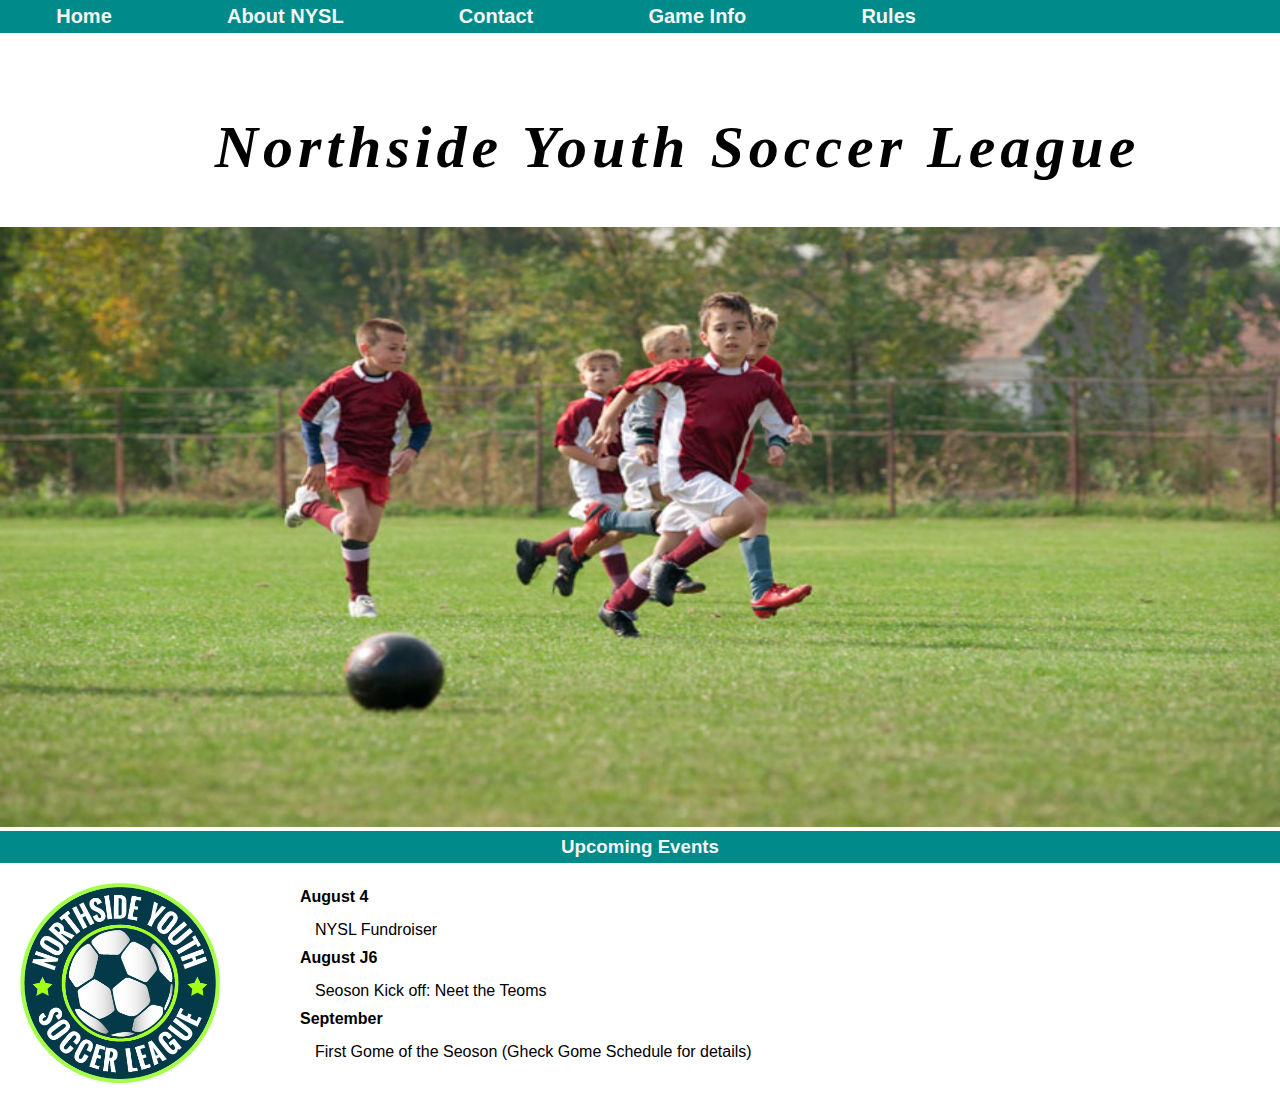
<file: Task3/index.html>
<!DOCTYPE html>
<html lang="en">
    <head>
        <meta charset="utf-8">
        <title>Soccer League</title>
        <link rel="stylesheet" type="text/css" href="style/nysl_3.css">
    </head>
    <body>
        <nav> 
            <a href="#after-photo-anchor"> Home </a>
            <a href="about.html#after-photo-anchor"> About NYSL</a>
            <a href="contact.html#after-photo-anchor" class="contact" > Contact </a>
            <a href="games_info.html#after-photo-anchor"> Game Info</a>
            <a href="nysl_rules.html#after-photo-anchor"> Rules</a>
            <div style="clear: both"></div>
        </nav>
        <header>
            <h1 class="tittle"> Northside Youth Soccer League</h1>
        </header>
        <aside>
            <img class="one" src="image/image1_2.jpg" alt="image1" />
        </aside>
        <section>
        	<div id="after-photo-anchor"></div>
            <h3 class="three"> Upcoming Events</h3> 
            <img class="two" src="image/nysl_logo.png" alt="logo"/>
            <ul class="home">
                <li class="li"> August 4 </li>
                <li>  
                    <ul class="ul"> 
                        <li> NYSL Fundroiser </li>
                    </ul>
                </li>
                <li class="li"> August J6 </li>
                <li>
                    <ul class="ul">
                        <li> Seoson Kick off: Neet the Teoms</li>
                    </ul>
                </li>
                <li class="li"> September </li>
                <li>    
                    <ul class="ul">
                        <li> First Gome of the Seoson (Gheck Gome Schedule for details) </li>
                    </ul>
                </li>
            </ul>
        </section>
    </body>
</html>
</file>
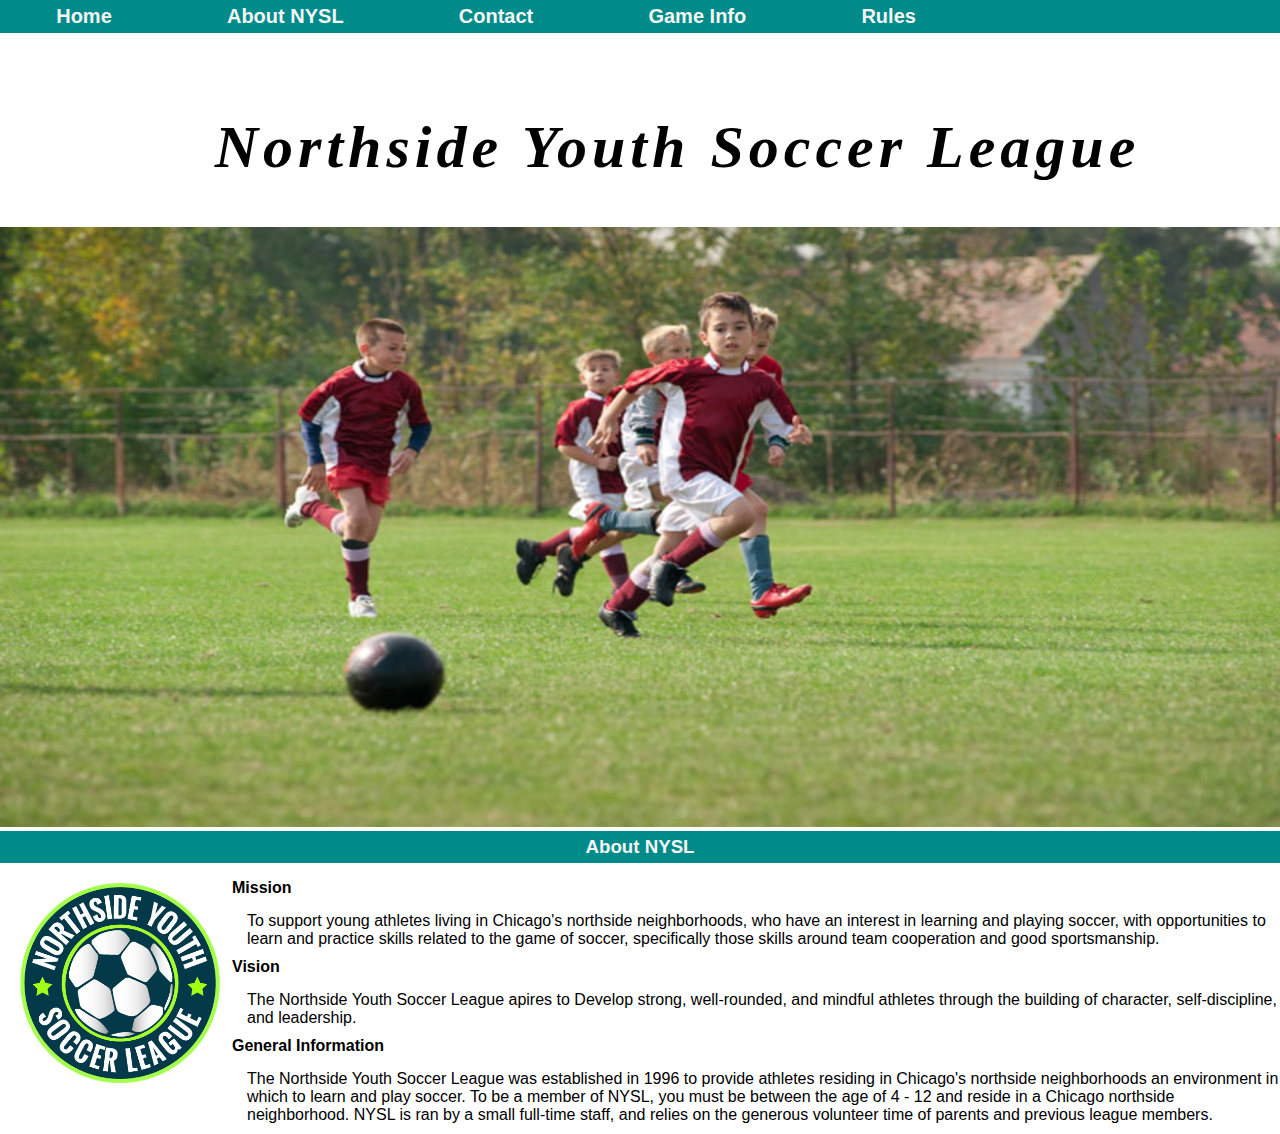
<file: Task3/about.html>
<!DOCTYPE html>
<html lang="en">
    <head>
        <meta charset="utf-8">
        <title>Soccer League</title>
        <link rel="stylesheet" type="text/css" href="style/about.css">
    </head>
    <body>
        <nav> 
            <a href="index.html#after-photo-anchor"> Home </a>
            <a href="#after-photo-anchor"> About NYSL</a>
            <a href="contact.html#after-photo-anchor" class="contact"> Contact </a>
            <a href="games_info.html#after-photo-anchor"> Game Info</a>
            <a href="nysl_rules.html#after-photo-anchor"> Rules</a>
            <div style="clear: both"></div>
        </nav>
        <header>
            <h1 class="tittle"> Northside Youth Soccer League</h1>
        </header>
        <aside>
            <img class="one" src="image/image1_2.jpg" alt="image1" />
        </aside>
        <section>
            <div id="after-photo-anchor"></div>
            <h3 class="three"> About NYSL </h3>
            <img class="two" src="image/nysl_logo.png" alt="logo"/>
            <ul class="home">
                <li class="li"> Mission </li>
                <li>
                    <ul class="ul"> 
                        <li> To support young athletes living in Chicago's northside neighborhoods, who have an interest in learning and playing soccer, with opportunities to learn and practice skills related to the game of soccer, specifically those skills around team cooperation and good sportsmanship. </li>
                    </ul>
                </li>
                <li class="li"> Vision </li>
                <li>
                    <ul class="ul">
                        <li> The Northside Youth Soccer League apires to Develop strong, well-rounded, and mindful athletes through the building of character, self-discipline, and leadership.</li>
                    </ul>
                </li>
                <li class="li"> General Information </li>
                <li>
                    <ul class="ul">
                        <li> The Northside Youth Soccer League was established in 1996 to provide athletes residing in Chicago's northside neighborhoods an environment in which to learn and play soccer. To be a member of NYSL, you must be between the age of 4 - 12 and reside in a Chicago northside neighborhood. NYSL is ran by a small full-time staff, and relies on the generous volunteer time of parents and previous league members. </li>
                    </ul>
                </li>
            </ul>
        </section>
    </body>
</html>
</file>
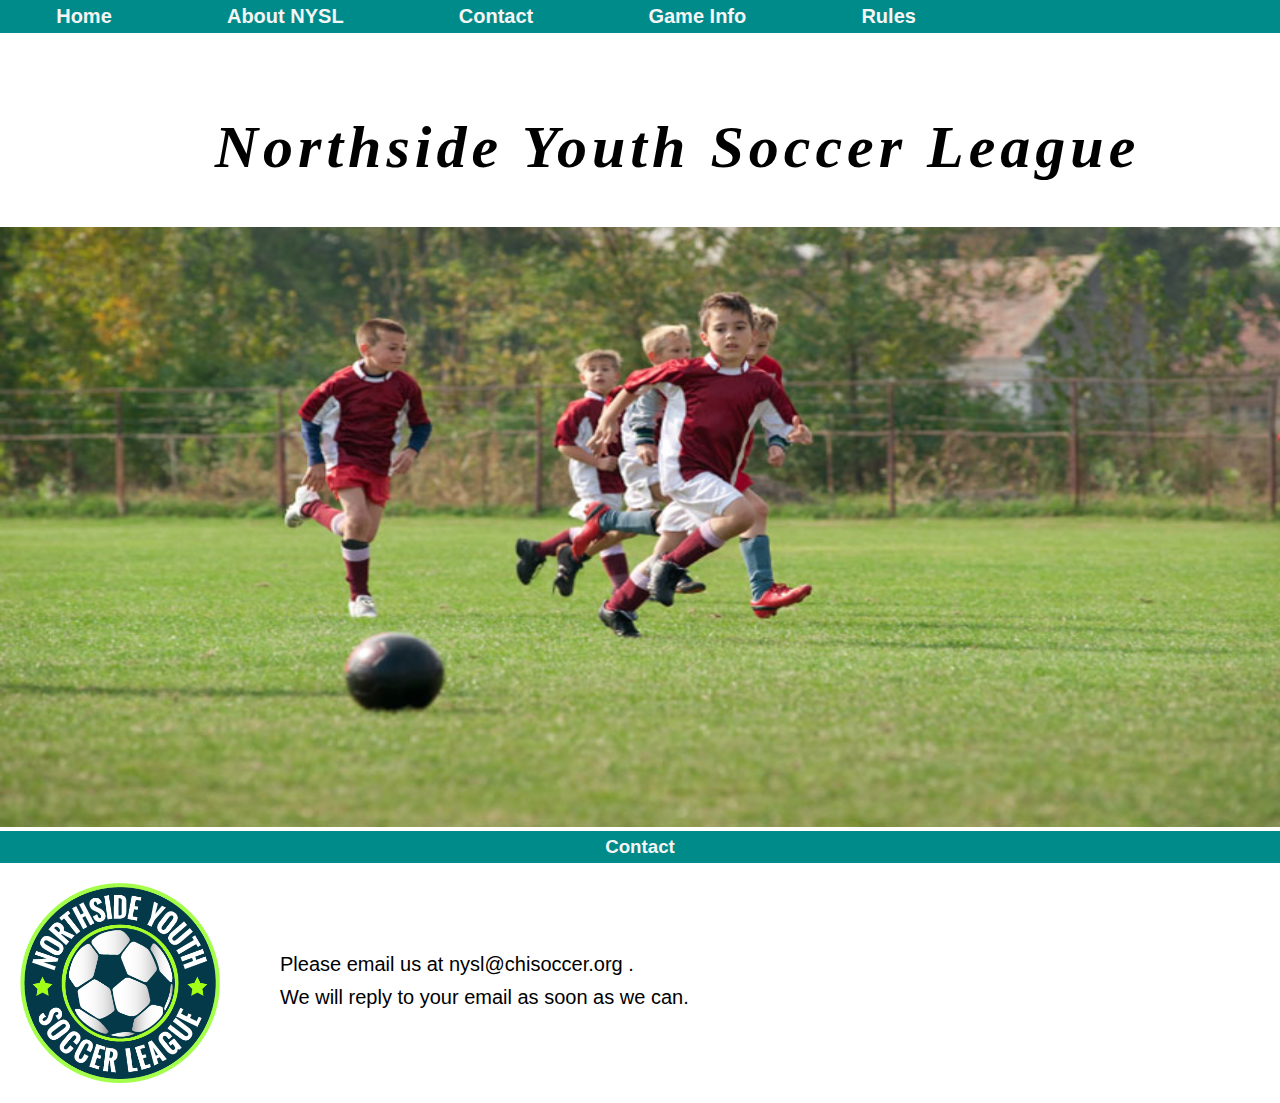
<file: Task3/contact.html>
<!DOCTYPE html>
<html lang="en">
    <head>
        <meta charset="utf-8">
        <title>Soccer League</title>
        <link rel="stylesheet" type="text/css" href="style/contact.css">
    </head>
    <body>
        <nav> 
            <a href="index.html#after-photo-anchor" class="nav" > Home </a>
            <a href="about.html#after-photo-anchor" class="nav" > About NYSL </a>
            <a href="#after-photo-anchor" class="nav" > Contact </a>
            <a href="games_info.html#after-photo-anchor" class="nav"> Game Info</a>
            <a href="nysl_rules.html#after-photo-anchor" class="nav"> Rules</a>
            <div style="clear: both"></div>
        </nav>
        <header>
            <h1 class="tittle"> Northside Youth Soccer League</h1>
        </header>
        <aside>
            <img class="one" src="image/image1_2.jpg" alt="image2" />
        </aside>
        <section>
            <div id="after-photo-anchor"></div>
            <h3 class="three">Contact</h3>
            <img class="two" src="image/nysl_logo.png" alt="logo"/>
            <ul class="home">
                <li> Please email us at <a class="email" href="mailto:nysl@chisoccer.org"> nysl@chisoccer.org </a>. </li>
                <li> We will reply to your email as soon as we can.</li>
            </ul>
        </section>
    </body>
</html>
</file>
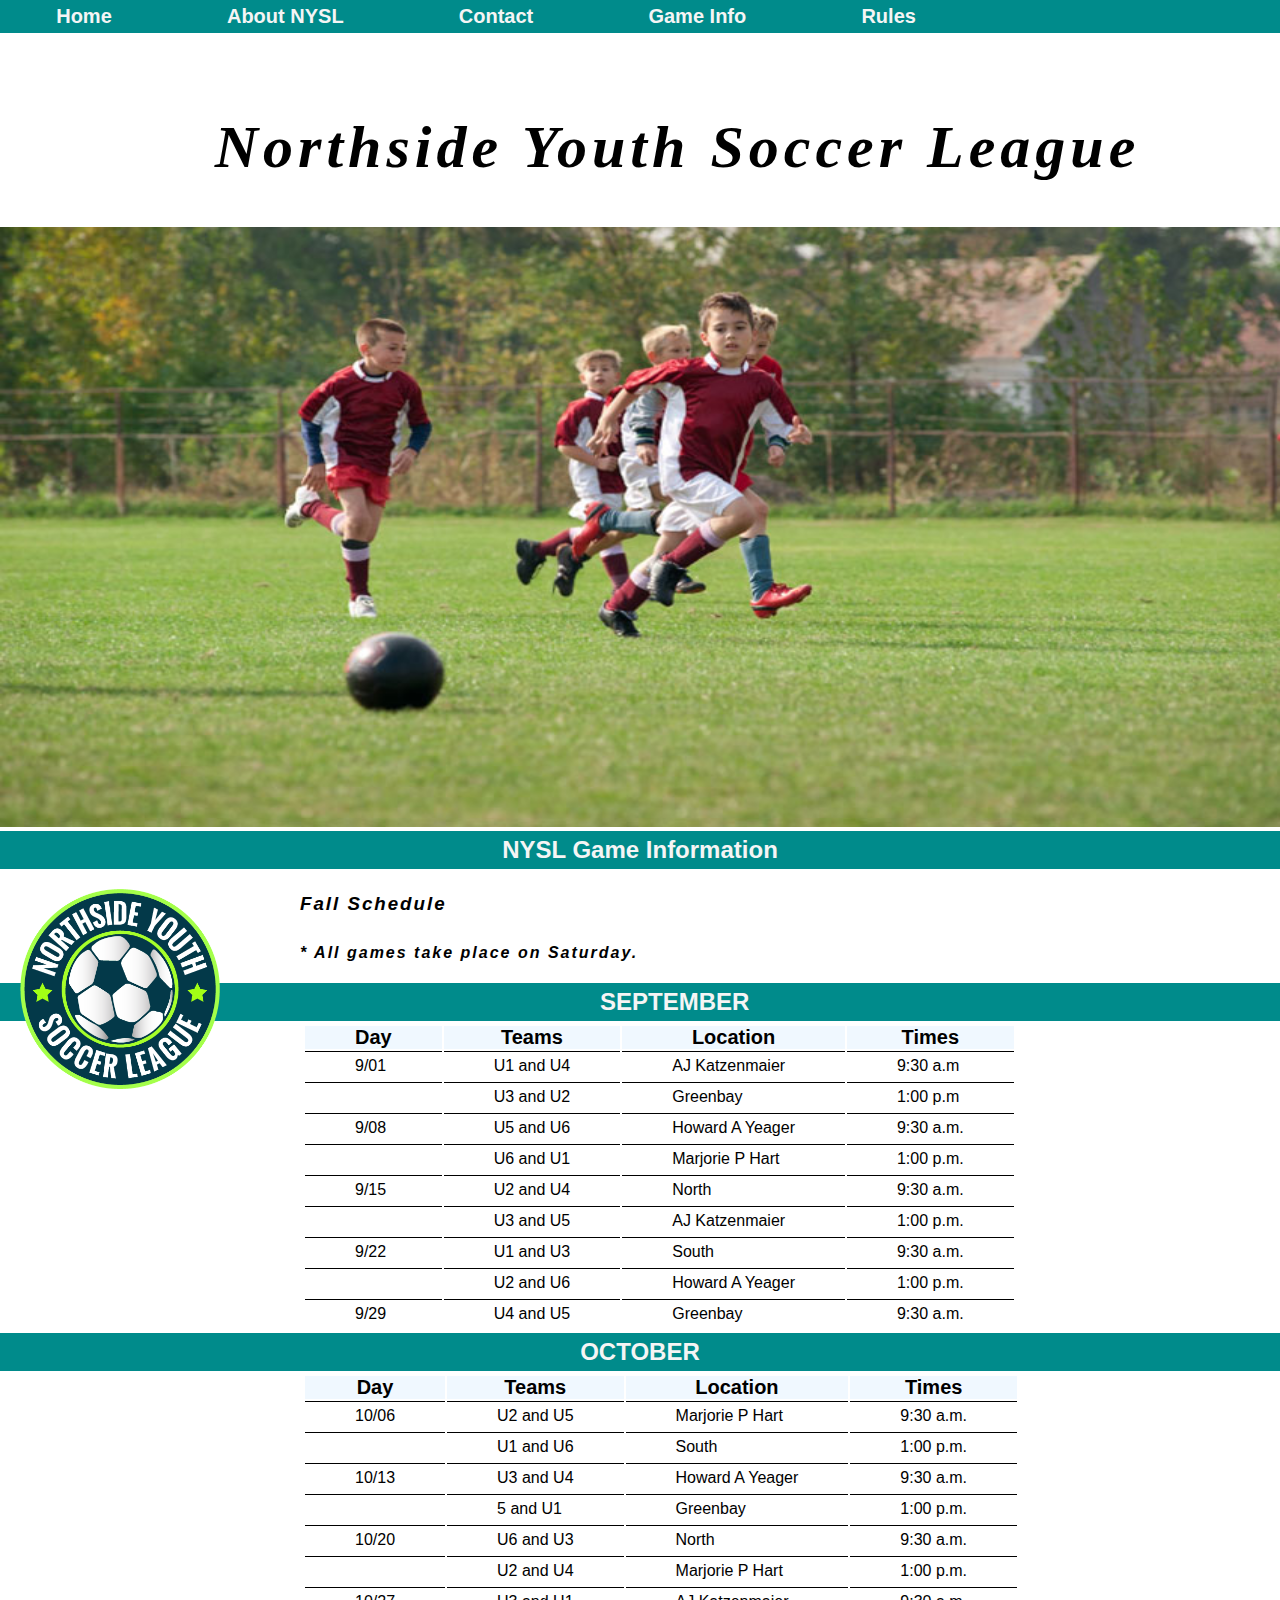
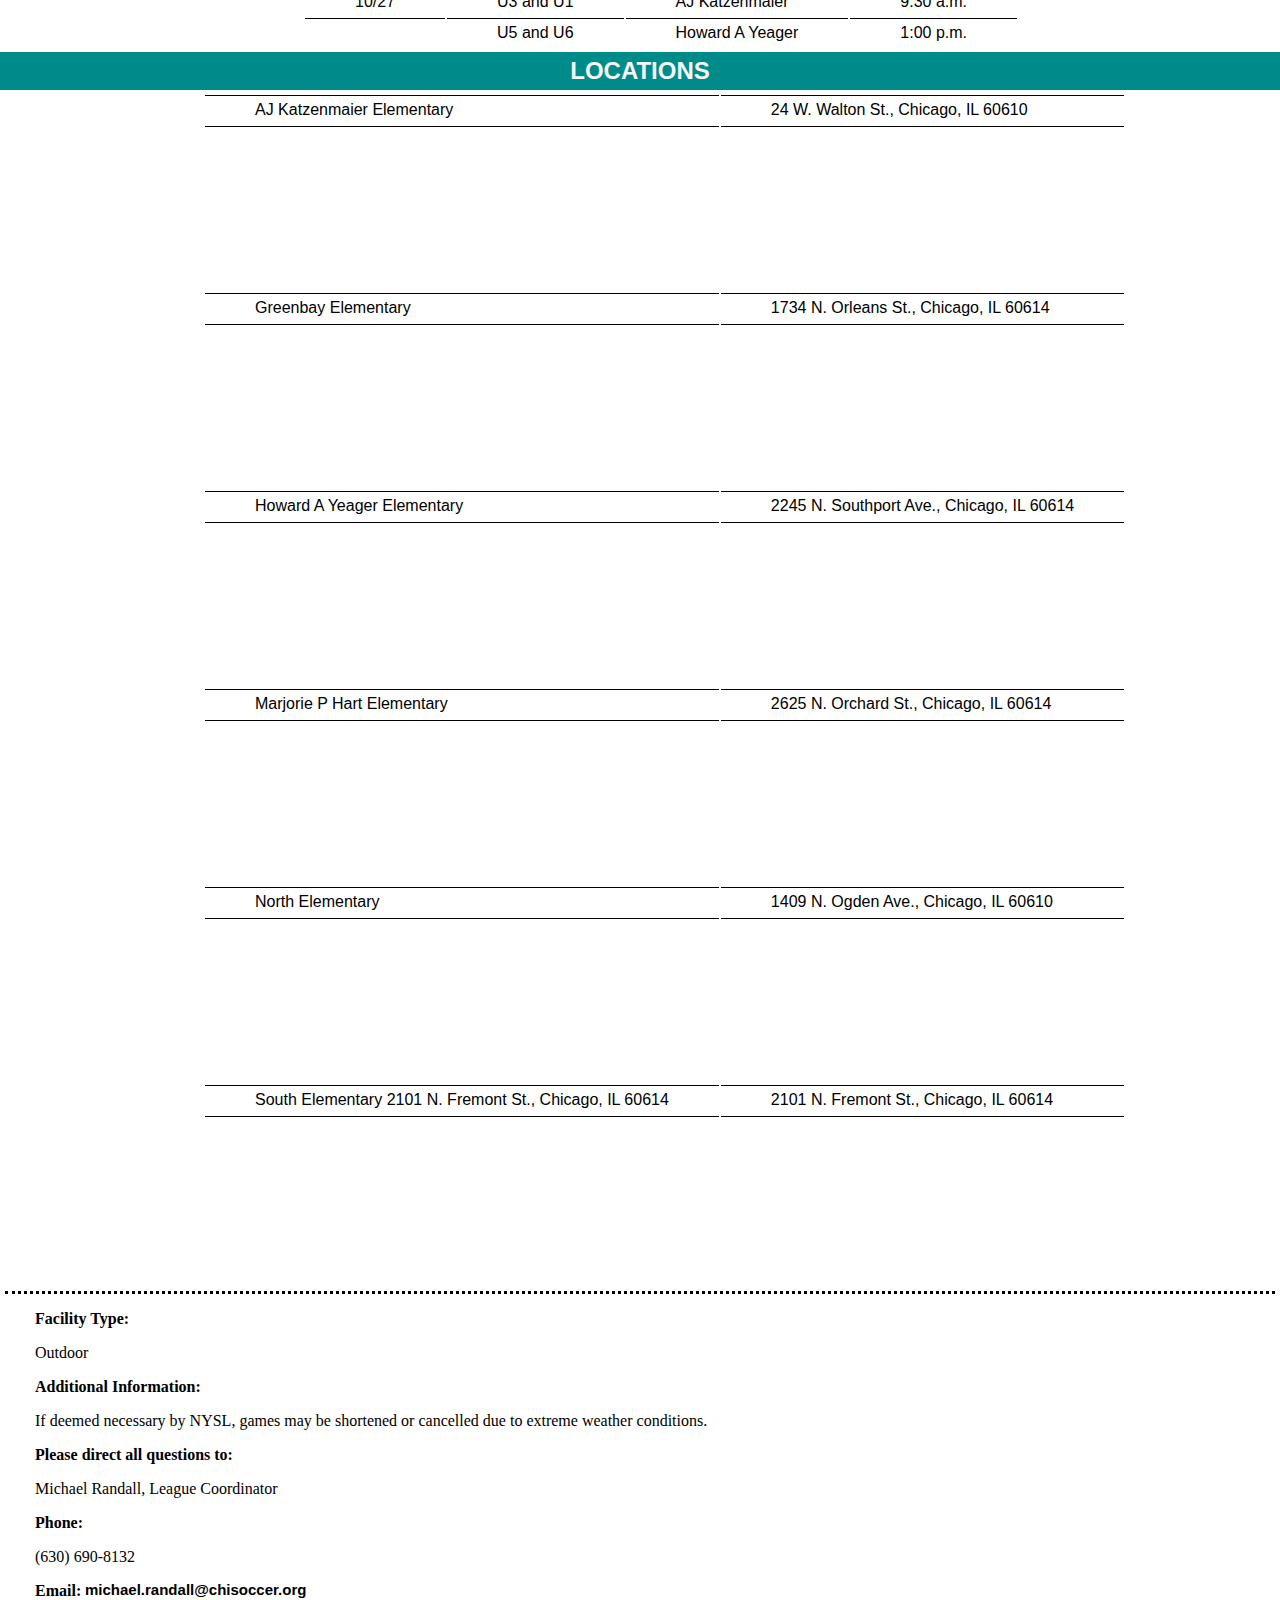
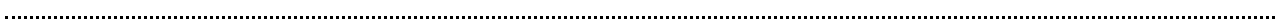
<file: Task3/games_info.html>
<!DOCTYPE html>
<html lang="en">
    <head>
        <meta charset="utf-8">
        <title>Soccer League</title>
        <link rel="stylesheet" type="text/css" href="style/games_info.css">
    </head>
    <body>
        <nav> 
            <a href="index.html#after-photo-anchor"> Home </a>
            <a href="about.html#after-photo-anchor"> About NYSL</a>
            <a href="contact.html#after-photo-anchor"> Contact </a>
            <a href="#after-photo-anchor"> Game Info</a>
            <a href="nysl_rules.html#after-photo-anchor"> Rules</a>
            <div style="clear: both"></div>
        </nav>
        <header>
            <h1 class="tittle"> Northside Youth Soccer League</h1>
        </header>
        <aside>
            <img class="one" src="image/image1_2.jpg" alt="image1" />
        </aside>
        <article>
            <div id="after-photo-anchor"></div>
            <h2 class="three">NYSL Game Information</h2>
            <img class="two" src="image/nysl_logo.png" alt="logo"/>
            <h3 class="p"> Fall Schedule </h3>
            <p class="p"> * All games take place on Saturday.</p>
        </article>
        <section id="september">
            <h2 class="four"> SEPTEMBER </h2>
            <table class="s">
                <tr>
                    <th>Day</th>
                    <th>Teams</th>
                    <th>Location</th>
                    <th>Times</th>
                </tr>
                <tr>
                    <td>9/01</td> 
                    <td>U1 and U4</td>
                    <td>AJ Katzenmaier</td>
                    <td>9:30 a.m</td>
                </tr>
                <tr>
                    <td></td>
                    <td>U3 and U2 </td>
                    <td>Greenbay </td>
                    <td>1:00 p.m</td>
                </tr>
                <tr>
                    <td>9/08</td>
                    <td>U5 and U6</td>
                    <td>Howard A Yeager</td>
                    <td>9:30 a.m.</td>
                </tr>
                <tr>
                    <td></td>
                    <td>U6 and U1</td>
                    <td>Marjorie P Hart</td>
                    <td>1:00 p.m.</td>
                </tr>
                <tr>
                    <td>9/15</td>
                    <td>U2 and U4</td>
                    <td>North</td>
                    <td>9:30 a.m.</td>
                </tr>
                <tr>
                    <td></td>
                    <td>U3 and U5</td>
                    <td>AJ Katzenmaier</td>
                    <td>1:00 p.m.</td>
                </tr>
                <tr>
                    <td>9/22</td>
                    <td>U1 and U3</td>
                    <td>South</td>
                    <td>9:30 a.m.</td>
                </tr>
                <tr>
                    <td></td>
                    <td>U2 and U6</td>
                    <td>Howard A Yeager</td>
                    <td>1:00 p.m.</td>
                </tr>
                <tr>
                    <td>9/29</td>
                    <td>U4 and U5</td>
                    <td>Greenbay</td>
                    <td>9:30 a.m.</td>
                </tr>
            </table>
        </section>
        <section id="october">
            <h2 class="three">OCTOBER</h2>
            <table class="o">
                <tr>
                    <th>Day</th>
                    <th>Teams</th>
                    <th>Location</th>
                    <th>Times</th>
                </tr>
                <tr>
                    <td>10/06</td>
                    <td>U2 and U5</td>
                    <td>Marjorie P Hart</td>
                    <td>9:30 a.m.</td>
                </tr>
                <tr>
                    <td></td>
                    <td>U1 and U6</td>
                    <td>South</td>
                    <td>1:00 p.m.</td>
                </tr>
                <tr>
                    <td>10/13</td>
                    <td>U3 and U4 </td>
                    <td>Howard A Yeager</td>
                    <td>9:30 a.m.</td>
                </tr>
                <tr>
                    <td></td>
                    <td>5 and U1</td>
                    <td>Greenbay</td>
                    <td>1:00 p.m.</td>
                </tr>
                <tr>
                    <td>10/20</td>
                    <td>U6 and U3</td>
                    <td>North</td>
                    <td>9:30 a.m.</td>
                </tr>
                <tr>
                    <td></td>
                    <td>U2 and U4</td>
                    <td>Marjorie P Hart</td>
                    <td>1:00 p.m.</td>
                </tr>
                <tr>
                    <td>10/27</td>
                    <td>U3 and U1</td>
                    <td>AJ Katzenmaier</td>
                    <td>9:30 a.m.</td>
                </tr>
                <tr>
                    <td></td>
                    <td>U5 and U6</td>
                    <td>Howard A Yeager</td>
                    <td>1:00 p.m.</td>
                </tr>
            </table>
        </section>
        <section id="locations">
            <h2 class="three">LOCATIONS</h2>
            <table class="l">
                <tr>
                    <td>AJ Katzenmaier Elementary</td>
                    <td>24 W. Walton St., Chicago, IL 60610</td>
                </tr>
                <tr>
                    <td>
                        <iframe src="https://www.google.com/maps/embed?pb=!1m18!1m12!1m3!1d2969.654060426181!2d-87.63123908489136!3d41.900296372004334!2m3!1f0!2f0!3f0!3m2!1i1024!2i768!4f13.1!3m3!1m2!1s0x880fd34e07f6bac3%3A0x68a82e5d59952c86!2s24+W+Walton+St%2C+Chicago%2C+IL+60610%2C+USA!5e0!3m2!1sen!2sar!4v1557110418137!5m2!1sen!2sar">
                        </iframe>
                    </td>
                    <td></td>
                </tr>
                <tr>
                    <td>Greenbay Elementary</td>
                    <td>1734 N. Orleans St., Chicago, IL 60614</td>
                </tr>
                <tr>
                    <td>
                        <iframe src="https://www.google.com/maps/embed?pb=!1m18!1m12!1m3!1d2969.0256986745576!2d-87.64002798489092!3d41.913806271158485!2m3!1f0!2f0!3f0!3m2!1i1024!2i768!4f13.1!3m3!1m2!1s0x880fd34073f306a3%3A0x9e1726bbf8f23f0e!2s1734+N+Orleans+St%2C+Chicago%2C+IL+60614%2C+USA!5e0!3m2!1sen!2sar!4v1557110597860!5m2!1sen!2sar">
                        </iframe>
                    </td>
                    <td></td>
                </tr>
                <tr>
                    <td>Howard A Yeager Elementary</td>
                    <td>2245 N. Southport Ave., Chicago, IL 60614</td>
                </tr>
                <tr>
                    <td>
                        <iframe src="https://www.google.com/maps/embed?pb=!1m18!1m12!1m3!1d2968.5854973846936!2d-87.6651145848906!3d41.92326857056595!2m3!1f0!2f0!3f0!3m2!1i1024!2i768!4f13.1!3m3!1m2!1s0x880fd2e37f9b8d2d%3A0x62ad8b907dd755d6!2s2245+N+Southport+Ave%2C+Chicago%2C+IL+60614%2C+USA!5e0!3m2!1sen!2sar!4v1557111338171!5m2!1sen!2sar"></iframe>
                    </td>
                    <td></td>
                </tr>
                <tr>
                    <td>Marjorie P Hart Elementary</td>
                    <td>2625 N. Orchard St., Chicago, IL 60614</td>
                </tr>
                <tr>
                    <td>
                        <iframe src="https://www.google.com/maps/embed?pb=!1m18!1m12!1m3!1d2968.2917289530956!2d-87.64808628489045!3d41.9295822701704!2m3!1f0!2f0!3f0!3m2!1i1024!2i768!4f13.1!3m3!1m2!1s0x880fd30f2630e551%3A0x3e719e44a5cef714!2s2625+N+Orchard+St%2C+Chicago%2C+IL+60614%2C+USA!5e0!3m2!1sen!2sar!4v1557111390262!5m2!1sen!2sar"></iframe>
                    </td>
                    <td></td>
                </tr>
                <tr>
                    <td>North Elementary</td>
                    <td>1409 N. Ogden Ave., Chicago, IL 60610</td>
                </tr>
                <tr>
                    <td>
                        <iframe src="https://www.google.com/maps/embed?pb=!1m18!1m12!1m3!1d2969.3376141596145!2d-87.64837698489113!3d41.90710047157847!2m3!1f0!2f0!3f0!3m2!1i1024!2i768!4f13.1!3m3!1m2!1s0x880fd33af0e6ccc3%3A0x26c81c1d557667da!2s1409+N+Ogden+Ave%2C+Chicago%2C+IL+60610%2C+USA!5e0!3m2!1sen!2sar!4v1557111428066!5m2!1sen!2sar"></iframe>
                    </td>
                    <td></td>
                </tr>
                <tr>
                    <td>South Elementary 2101 N. Fremont St., Chicago, IL 60614</td>
                    <td>2101 N. Fremont St., Chicago, IL 60614</td>
                </tr>
                <tr>
                    <td>
                        <iframe src="https://www.google.com/maps/embed?pb=!1m18!1m12!1m3!1d2968.7477648265813!2d-87.65355538489075!3d41.919780770784385!2m3!1f0!2f0!3f0!3m2!1i1024!2i768!4f13.1!3m3!1m2!1s0x880fd3196fb41dc7%3A0x970be7f7d6336df5!2s2101+N+Fremont+St%2C+Chicago%2C+IL+60614%2C+USA!5e0!3m2!1sen!2sar!4v1557111462325!5m2!1sen!2sar"></iframe>
                    </td>
                    <td></td>
                </tr>
            </table>
        </section>
        <footer>
            <ul>
                <li><p>Facility Type:</p> Outdoor</li>
                <li><p>Additional Information:</p>If deemed necessary by NYSL, games may be shortened or cancelled due to extreme weather conditions. </li>
                <li><p>Please direct all questions to:</p> Michael Randall, League Coordinator </li>
                <li><p>Phone:</p>(630) 690-8132</li>
                <li><p>Email:</p><a class="email" href="mailto:michael.randall@chisoccer.org">michael.randall@chisoccer.org</a></li>
            </ul>
        </footer>
    </body>
</html>
</file>
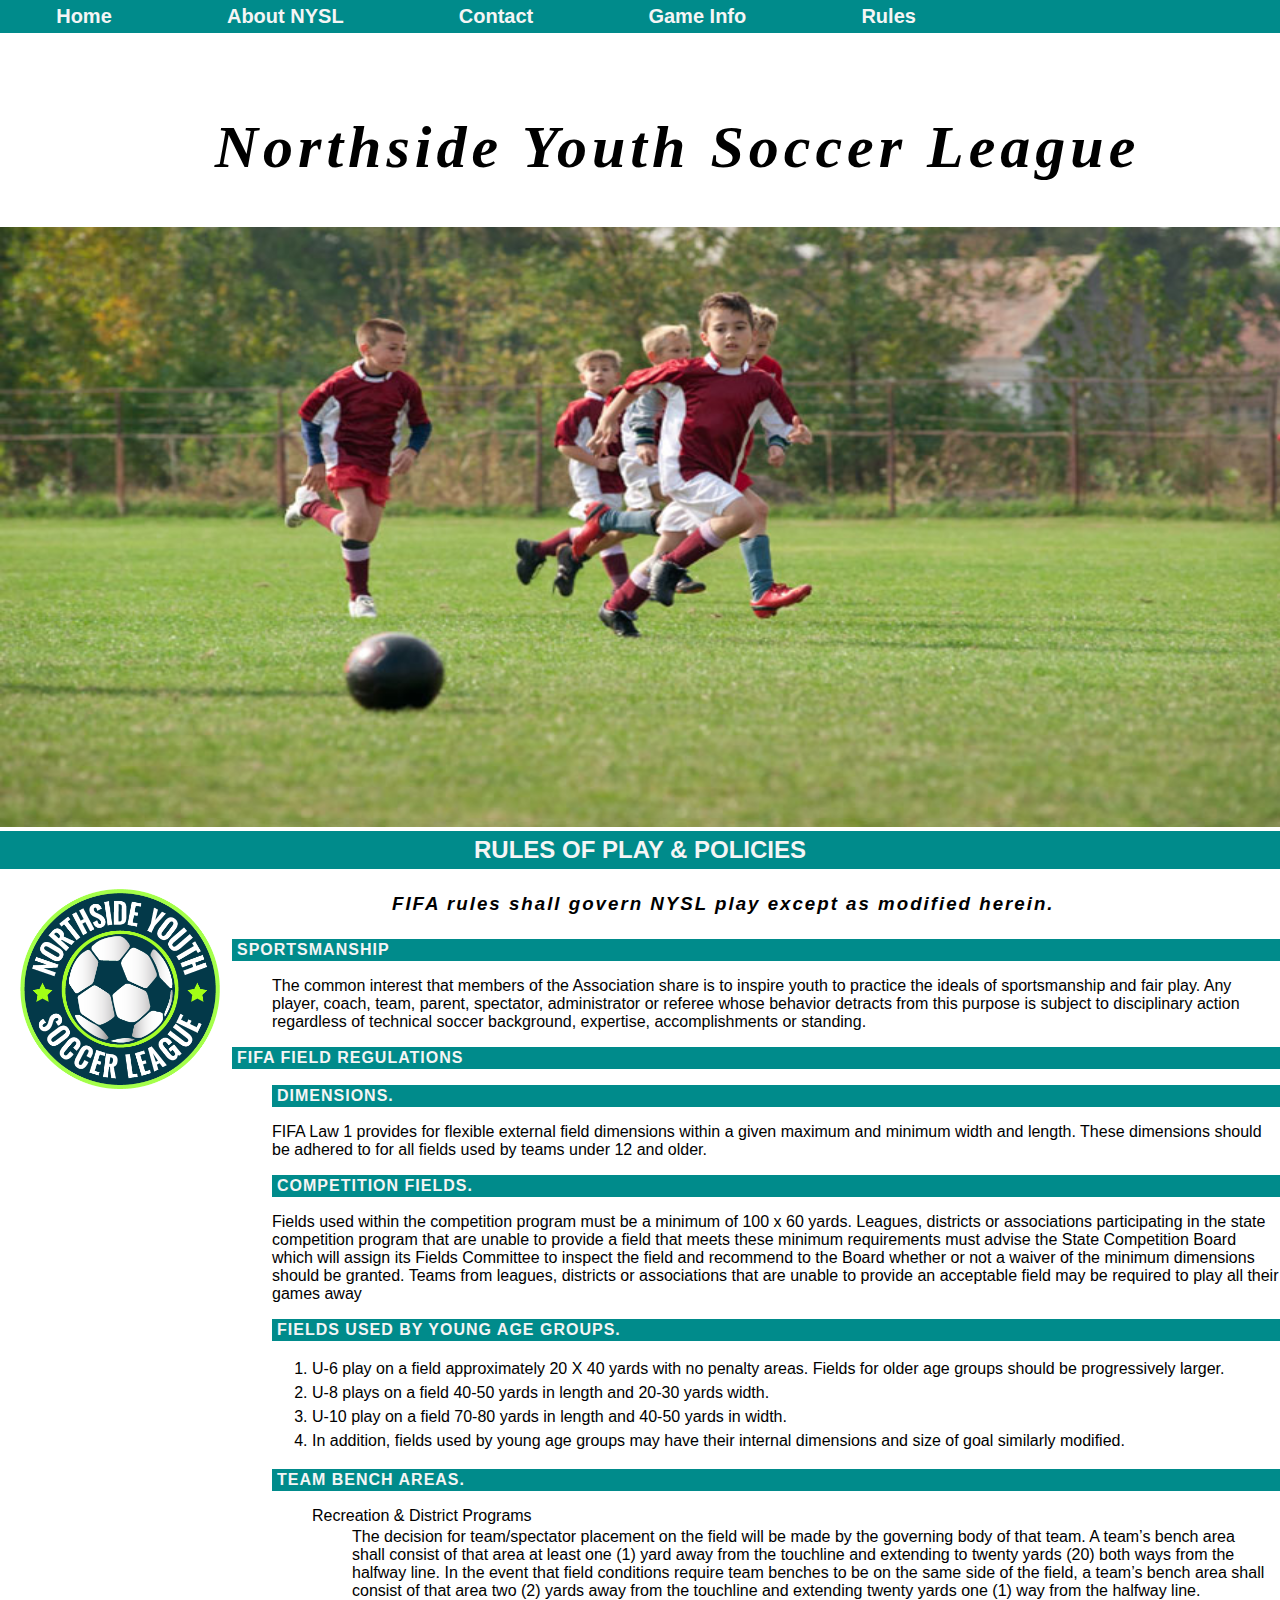
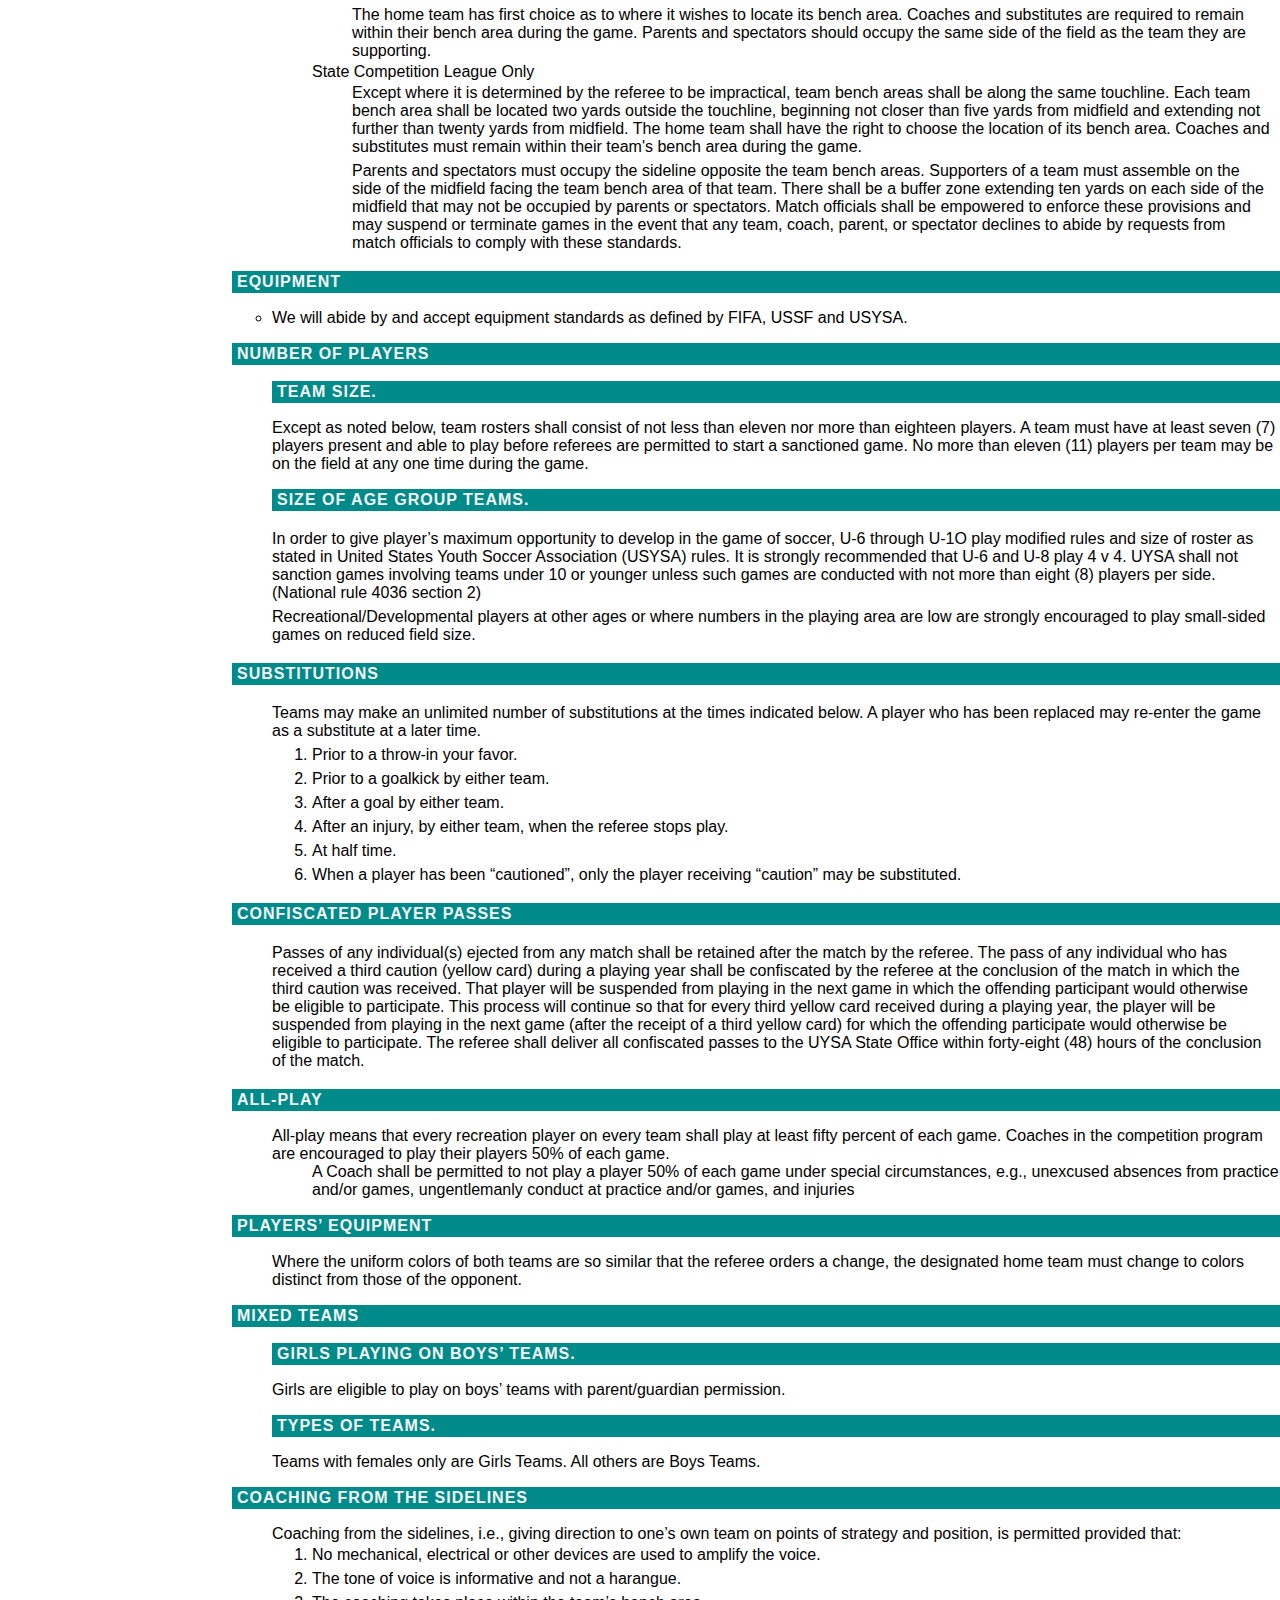
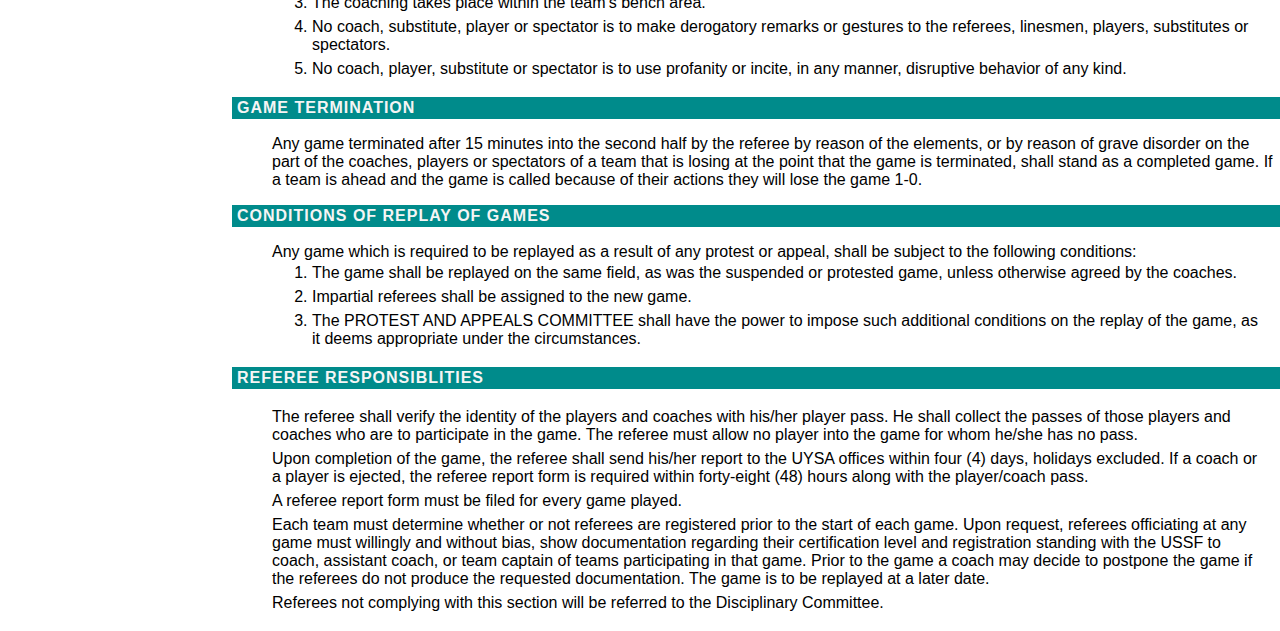
<file: Task3/nysl_rules.html>
<!DOCTYPE html>
<html lang="en">
    <head>
        <meta charset="utf-8">
        <title>Soccer League</title>
        <link rel="stylesheet" type="text/css" href="style/nysl_rules.css">
    </head>
    <body>
        <nav> 
            <a href="index.html#after-photo-anchor"> Home </a>
            <a href="about.html#after-photo-anchor"> About NYSL</a>
            <a href="contact.html#after-photo-anchor"> Contact </a>
            <a href="games_info.html#after-photo-anchor"> Game Info</a>
            <a href="#after-photo-anchor"> Rules</a>
            <div style="clear: both"></div>
        </nav>
        <header>
            <h1 class="tittle"> Northside Youth Soccer League</h1>
        </header>
        <aside>
            <img class="one" src="image/image1_2.jpg" alt="image1" />
        </aside>
        <section>
            <div id="after-photo-anchor"></div>
            <h2 class="three">RULES OF PLAY & POLICIES</h2>
            <img class="two" src="image/nysl_logo.png" alt="logo"/>
        </section>
        <section class="home">
            <h3 class="p"> FIFA rules shall govern NYSL play except as modified herein.</h3>
            <ol class="liststyle">
                <li><p>SPORTSMANSHIP</p></li>
                <li>
                    <ul class="liststyle">
                        <li>The common interest that members of the Association share is to inspire youth to practice the ideals of sportsmanship and fair play. Any player, coach, team, parent, spectator, administrator or referee whose behavior detracts from this purpose is subject to disciplinary action regardless of technical soccer background, expertise, accomplishments or standing.</li>
                    </ul>
                </li>
                <li><p>FIFA FIELD REGULATIONS</p></li>
                <li>
                    <ol class="liststyle">
                        <li><p>DIMENSIONS.</p>FIFA Law 1 provides for flexible external field dimensions within a given maximum and minimum width and length. These dimensions should be adhered to for all fields used by teams under 12 and older.</li>
                        <li><p>COMPETITION FIELDS.</p>Fields used within the competition program must be a minimum of 100 x 60 yards. Leagues, districts or associations participating in the state competition program that are unable to provide a field that meets these minimum requirements must advise the State Competition Board which will assign its Fields Committee to inspect the field and recommend to the Board whether or not a waiver of the minimum dimensions should be granted. Teams from leagues, districts or associations that are unable to provide an acceptable field may be required to play all their games away</li>
                        <li><p>FIELDS USED BY YOUNG AGE GROUPS.</p></li>
                        <li>
                            <ol>
                            <li class="space">U-6 play on a field approximately 20 X 40 yards with no penalty areas. Fields for older age groups should be progressively larger. </li>
                            <li class="space">U-8 plays on a field 40-50 yards in length and 20-30 yards width. </li>
                            <li class="space">U-10 play on a field 70-80 yards in length and 40-50 yards in width. </li>
                            <li class="space">In addition, fields used by young age groups may have their internal dimensions and size of goal similarly modified.</li>
                            </ol>
                        </li>
                        <li><p>TEAM BENCH AREAS.</p></li>
                        <li>
                            <ol class="liststyle">
                                <li>Recreation & District Programs</li>
                                <li>
                                    <ul class="liststyle">
                                        <li class="space">The decision for team/spectator placement on the field will be made by the governing body of that team. A team’s bench area shall consist of that area at least one (1) yard away from the touchline and extending to twenty yards (20) both ways from the halfway line. In the event that field conditions require team benches to be on the same side of the field, a team’s bench area shall consist of that area two (2) yards away from the touchline and extending twenty yards one (1) way from the halfway line.</li>
                                        <li class="space">The home team has first choice as to where it wishes to locate its bench area. Coaches and substitutes are required to remain within their bench area during the game. Parents and spectators should occupy the same side of the field as the team they are supporting.</li>
                                    </ul>
                                </li>
                                <li>State Competition League Only</li>
                                <li>
                                    <ul class="liststyle">
                                        <li class="space">Except where it is determined by the referee to be impractical, team bench areas shall be along the same touchline. Each team bench area shall be located two yards outside the touchline, beginning not closer than five yards from midfield and extending not further than twenty yards from midfield. The home team shall have the right to choose the location of its bench area. Coaches and substitutes must remain within their team's bench area during the game.</li>
                                        <li class="space">Parents and spectators must occupy the sideline opposite the team bench areas. Supporters of a team must assemble on the side of the midfield facing the team bench area of that team. There shall be a buffer zone extending ten yards on each side of the midfield that may not be occupied by parents or spectators. Match officials shall be empowered to enforce these provisions and may suspend or terminate games in the event that any team, coach, parent, or spectator declines to abide by requests from match officials to comply with these standards.</li>
                                    </ul>
                                </li>
                            </ol>
                        </li>
                    </ol>
                </li>
                <li><p>EQUIPMENT</p></li>
                <li>
                    <ul>
                        <li>We will abide by and accept equipment standards as defined by FIFA, USSF and USYSA.</li>
                    </ul>
                </li>
                <li><p>NUMBER OF PLAYERS</p></li>
                <li>
                    <ul class="liststyle">
                        <li><p>TEAM SIZE.</p> Except as noted below, team rosters shall consist of not less than eleven nor more than eighteen players. A team must have at least seven (7) players present and able to play before referees are permitted to start a sanctioned game. No more than eleven (11) players per team may be on the field at any one time during the game.</li>
                        <li><p>SIZE OF AGE GROUP TEAMS.</p></li>
                        <li class="space">In order to give player’s maximum opportunity to develop in the game of soccer, U-6 through U-1O play modified rules and size of roster as stated in United States Youth Soccer Association (USYSA) rules. It is strongly recommended that U-6 and U-8 play 4 v 4. UYSA shall not sanction games involving teams under 10 or younger unless such games are conducted with not more than eight (8) players per side. (National rule 4036 section 2)</li>
                        <li class="space">Recreational/Developmental players at other ages or where numbers in the playing area are low are strongly encouraged to play small-sided games on reduced field size.</li>
                    </ul>
                </li>
                <li><p>SUBSTITUTIONS</p></li>
                <li>
                    <ul class="liststyle">
                        <li class="space">Teams may make an unlimited number of substitutions at the times indicated below. A player who has been replaced may re-enter the game as a substitute at a later time.</li>
                        <li>
                            <ol>
                                <li class="space">Prior to a throw-in your favor.</li>
                                <li class="space">Prior to a goalkick by either team.</li>
                                <li class="space">After a goal by either team.</li>
                                <li class="space">After an injury, by either team, when the referee stops play.</li>
                                <li class="space">At half time.</li>
                                <li class="space">When a player has been “cautioned”, only the player receiving “caution” may be substituted.</li>
                            </ol>
                        </li>
                    </ul>
                </li>
                <li><p>CONFISCATED PLAYER PASSES</p></li>
                <li>
                    <ul class="liststyle">
                        <li class="space">Passes of any individual(s) ejected from any match shall be retained after the match by the referee. The pass of any individual who has received a third caution (yellow card) during a playing year shall be confiscated by the referee at the conclusion of the match in which the third caution was received. That player will be suspended from playing in the next game in which the offending participant would otherwise be eligible to participate. This process will continue so that for every third yellow card received during a playing year, the player will be suspended from playing in the next game (after the receipt of a third yellow card) for which the offending participate would otherwise be eligible to participate. The referee shall deliver all confiscated passes to the UYSA State Office within forty-eight (48) hours of the conclusion of the match.</li>
                    </ul>
                </li>
                <li><p>ALL-PLAY</p></li>
                <li>
                    <ul class="liststyle">
                        <li>All-play means that every recreation player on every team shall play at least fifty percent of each game. Coaches in the competition program are encouraged to play their players 50% of each game.</li>
                        <li>
                            <ul class="liststyle">
                                <li>A Coach shall be permitted to not play a player 50% of each game under special circumstances, e.g., unexcused absences from practice and/or games, ungentlemanly conduct at practice and/or games, and injuries</li>
                            </ul>
                        </li>
                    </ul>
                </li>
                <li><p>PLAYERS’ EQUIPMENT</p></li>
                <li>
                    <ul class="liststyle">
                        <li>Where the uniform colors of both teams are so similar that the referee orders a change, the designated home team must change to colors distinct from those of the opponent.</li>
                    </ul>
                </li>
                <li><p>MIXED TEAMS</p></li>
                <li>
                    <ul class="liststyle">
                        <li><p>GIRLS PLAYING ON BOYS’ TEAMS.</p> Girls are eligible to play on boys’ teams with parent/guardian permission.</li>
                        <li><p>TYPES OF TEAMS.</p> Teams with females only are Girls Teams. All others are Boys Teams.</li>
                    </ul>
                </li>
                <li><p>COACHING FROM THE SIDELINES</p></li>
                <li>
                    <ul class="liststyle">
                        <li>Coaching from the sidelines, i.e., giving direction to one’s own team on points of strategy and position, is permitted provided that:</li>
                        <li>
                            <ol>
                                <li class="space">No mechanical, electrical or other devices are used to amplify the voice.</li>
                                <li class="space">The tone of voice is informative and not a harangue.</li>
                                <li class="space">The coaching takes place within the team’s bench area.</li>
                                <li class="space">No coach, substitute, player or spectator is to make derogatory remarks or gestures to the referees, linesmen, players, substitutes or spectators.</li>
                                <li class="space">No coach, player, substitute or spectator is to use profanity or incite, in any manner, disruptive behavior of any kind.</li>
                            </ol>
                        </li>
                    </ul>
                </li>
                <li><p>GAME TERMINATION</p></li>
                <li>
                    <ul class="liststyle">
                        <li>Any game terminated after 15 minutes into the second half by the referee by reason of the elements, or by reason of grave disorder on the part of the coaches, players or spectators of a team that is losing at the point that the game is terminated, shall stand as a completed game. If a team is ahead and the game is called because of their actions they will lose the game 1-0.</li>
                    </ul>
                </li>
                <li><p>CONDITIONS OF REPLAY OF GAMES</p></li>
                <li>
                    <ul class="liststyle">
                        <li>Any game which is required to be replayed as a result of any protest or appeal, shall be subject to the following conditions:</li>
                        <li>
                            <ol>
                                <li class="space">The game shall be replayed on the same field, as was the suspended or protested game, unless otherwise agreed by the coaches.</li>
                                <li class="space">Impartial referees shall be assigned to the new game.</li>
                                <li class="space">The PROTEST AND APPEALS COMMITTEE shall have the power to impose such additional conditions on the replay of the game, as it deems appropriate under the circumstances.</li>
                            </ol>
                        </li>
                    </ul>
                </li>
                <li><p>REFEREE RESPONSIBLITIES</p></li>
                <li>
                    <ul class="liststyle">
                        <li class="space">The referee shall verify the identity of the players and coaches with his/her player pass. He shall collect the passes of those players and coaches who are to participate in the game. The referee must allow no player into the game for whom he/she has no pass.</li>
                        <li class="space">Upon completion of the game, the referee shall send his/her report to the UYSA offices within four (4) days, holidays excluded. If a coach or a player is ejected, the referee report form is required within forty-eight (48) hours along with the player/coach pass.</li>
                        <li class="space">A referee report form must be filed for every game played.</li>
                        <li class="space">Each team must determine whether or not referees are registered prior to the start of each game. Upon request, referees officiating at any game must willingly and without bias, show documentation regarding their certification level and registration standing with the USSF to coach, assistant coach, or team captain of teams participating in that game. Prior to the game a coach may decide to postpone the game if the referees do not produce the requested documentation. The game is to be replayed at a later date.</li>
                        <li class="space">Referees not complying with this section will be referred to the Disciplinary Committee.</li>
                    </ul>
                </li>
            </ol>
        </section>
    </body>
</html>
</file>
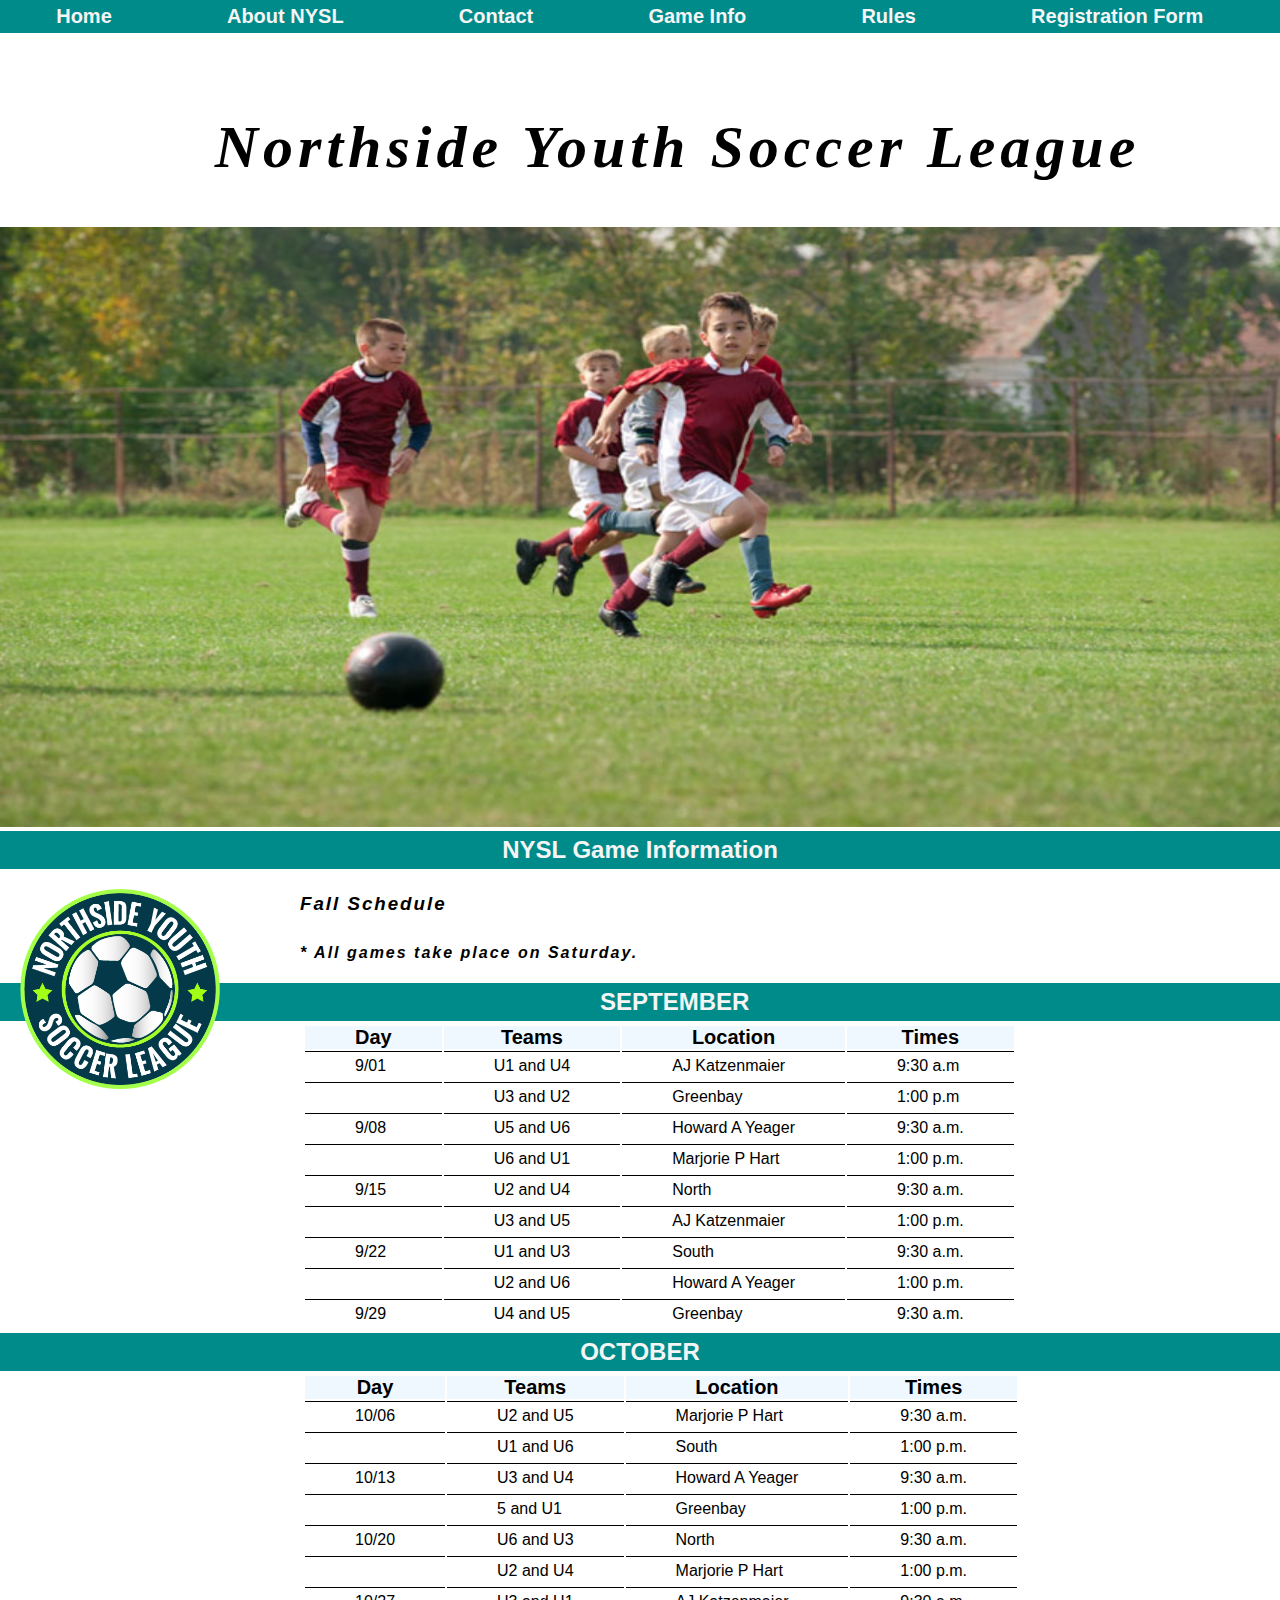
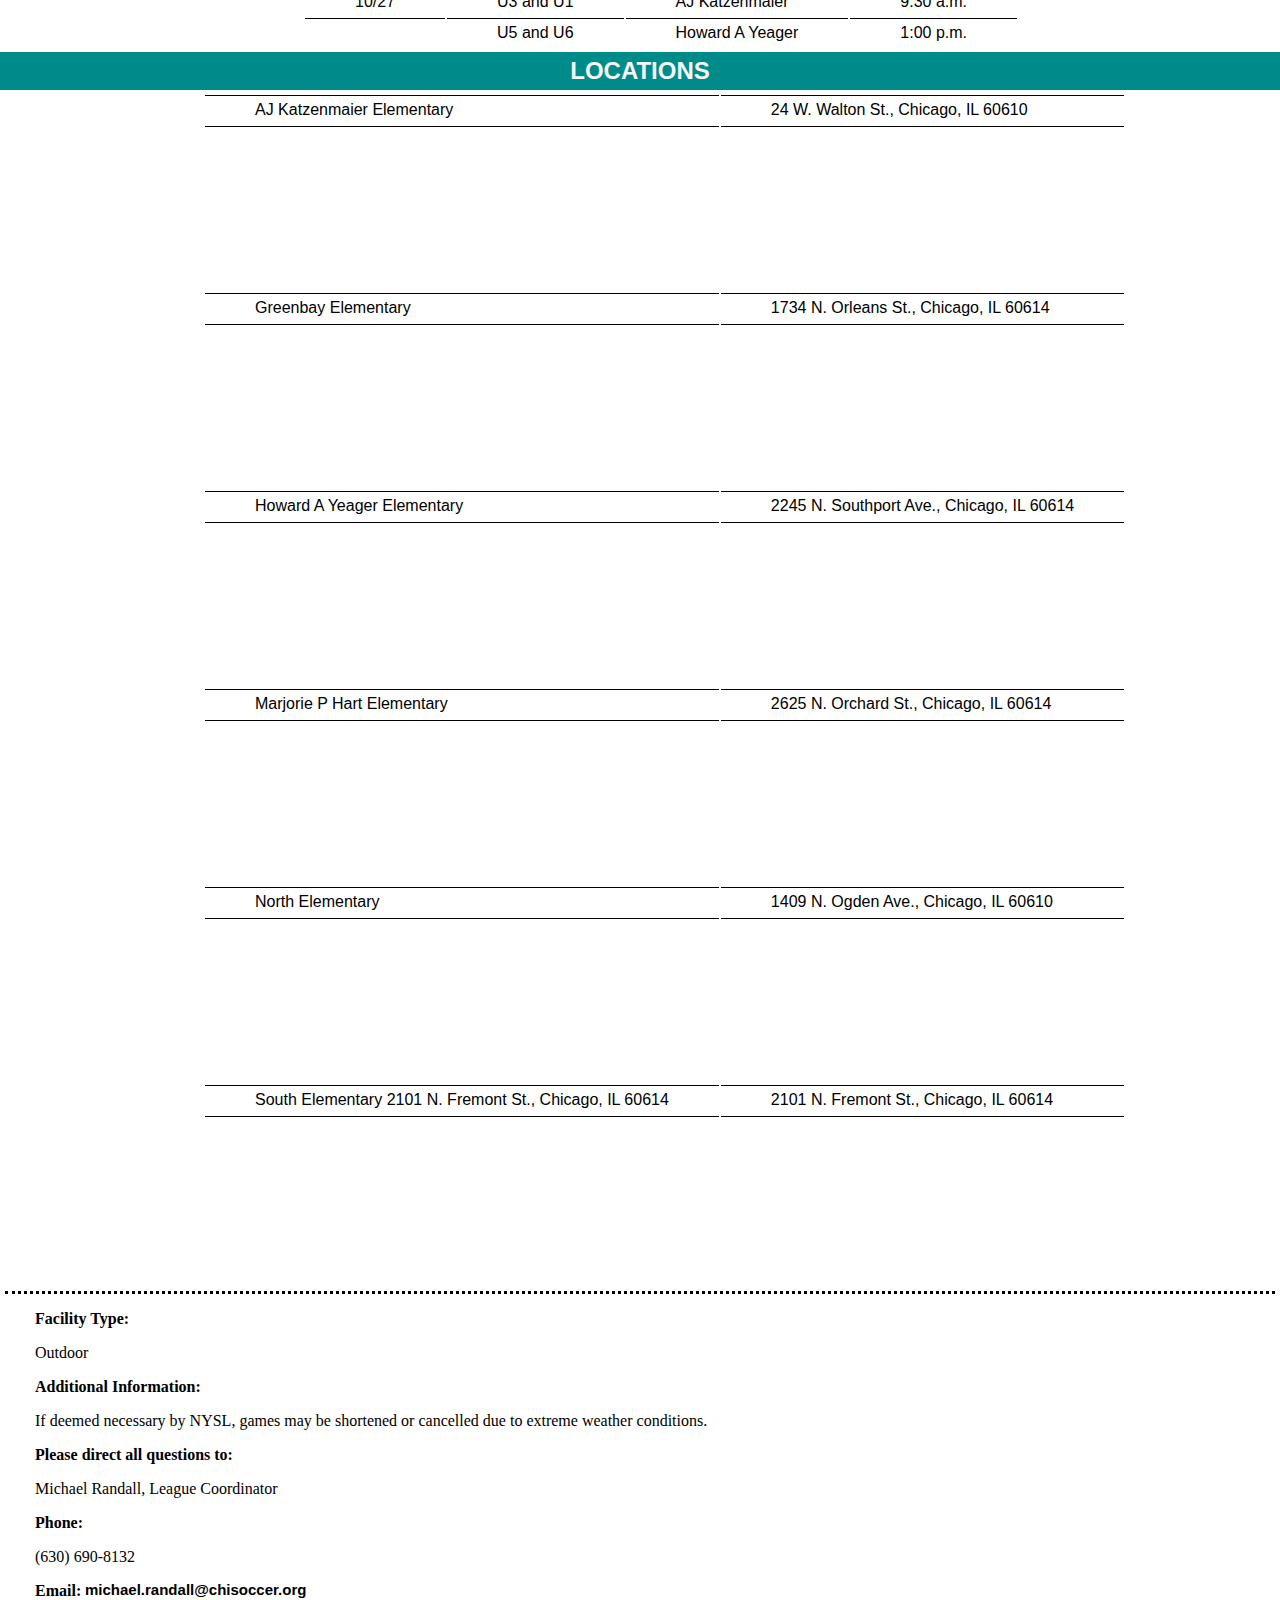
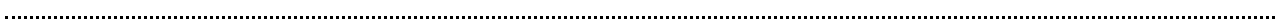
<file: Task4/games_info.html>
<!DOCTYPE html>
<html lang="en">
    <head>
        <meta charset="utf-8">
        <title>Soccer League</title>
        <link rel="stylesheet" type="text/css" href="style/games_info.css">
    </head>
    <body>
        <nav> 
            <a href="index.html#after-photo-anchor"> Home </a>
            <a href="about.html#after-photo-anchor"> About NYSL</a>
            <a href="contact.html#after-photo-anchor"> Contact </a>
            <a href="#after-photo-anchor"> Game Info</a>
            <a href="nysl_rules.html#after-photo-anchor"> Rules</a>
            <a href="registration.html#after-photo-anchor"> Registration Form</a>
            <div style="clear: both"></div>
        </nav>
        <header>
            <h1 class="tittle"> Northside Youth Soccer League</h1>
        </header>
        <aside>
            <img class="one" src="image/image1_2.jpg" alt="image1" />
        </aside>
        <article>
            <div id="after-photo-anchor"></div>
            <h2 class="three">NYSL Game Information</h2>
            <img class="two" src="image/nysl_logo.png" alt="logo"/>
            <h3 class="p"> Fall Schedule </h3>
            <p class="p"> * All games take place on Saturday.</p>
        </article>
        <section id="september">
            <h2 class="four"> SEPTEMBER </h2>
            <table class="s">
                <tr>
                    <th>Day</th>
                    <th>Teams</th>
                    <th>Location</th>
                    <th>Times</th>
                </tr>
                <tr>
                    <td>9/01</td> 
                    <td>U1 and U4</td>
                    <td>AJ Katzenmaier</td>
                    <td>9:30 a.m</td>
                </tr>
                <tr>
                    <td></td>
                    <td>U3 and U2 </td>
                    <td>Greenbay </td>
                    <td>1:00 p.m</td>
                </tr>
                <tr>
                    <td>9/08</td>
                    <td>U5 and U6</td>
                    <td>Howard A Yeager</td>
                    <td>9:30 a.m.</td>
                </tr>
                <tr>
                    <td></td>
                    <td>U6 and U1</td>
                    <td>Marjorie P Hart</td>
                    <td>1:00 p.m.</td>
                </tr>
                <tr>
                    <td>9/15</td>
                    <td>U2 and U4</td>
                    <td>North</td>
                    <td>9:30 a.m.</td>
                </tr>
                <tr>
                    <td></td>
                    <td>U3 and U5</td>
                    <td>AJ Katzenmaier</td>
                    <td>1:00 p.m.</td>
                </tr>
                <tr>
                    <td>9/22</td>
                    <td>U1 and U3</td>
                    <td>South</td>
                    <td>9:30 a.m.</td>
                </tr>
                <tr>
                    <td></td>
                    <td>U2 and U6</td>
                    <td>Howard A Yeager</td>
                    <td>1:00 p.m.</td>
                </tr>
                <tr>
                    <td>9/29</td>
                    <td>U4 and U5</td>
                    <td>Greenbay</td>
                    <td>9:30 a.m.</td>
                </tr>
            </table>
        </section>
        <section id="october">
            <h2 class="three">OCTOBER</h2>
            <table class="o">
                <tr>
                    <th>Day</th>
                    <th>Teams</th>
                    <th>Location</th>
                    <th>Times</th>
                </tr>
                <tr>
                    <td>10/06</td>
                    <td>U2 and U5</td>
                    <td>Marjorie P Hart</td>
                    <td>9:30 a.m.</td>
                </tr>
                <tr>
                    <td></td>
                    <td>U1 and U6</td>
                    <td>South</td>
                    <td>1:00 p.m.</td>
                </tr>
                <tr>
                    <td>10/13</td>
                    <td>U3 and U4 </td>
                    <td>Howard A Yeager</td>
                    <td>9:30 a.m.</td>
                </tr>
                <tr>
                    <td></td>
                    <td>5 and U1</td>
                    <td>Greenbay</td>
                    <td>1:00 p.m.</td>
                </tr>
                <tr>
                    <td>10/20</td>
                    <td>U6 and U3</td>
                    <td>North</td>
                    <td>9:30 a.m.</td>
                </tr>
                <tr>
                    <td></td>
                    <td>U2 and U4</td>
                    <td>Marjorie P Hart</td>
                    <td>1:00 p.m.</td>
                </tr>
                <tr>
                    <td>10/27</td>
                    <td>U3 and U1</td>
                    <td>AJ Katzenmaier</td>
                    <td>9:30 a.m.</td>
                </tr>
                <tr>
                    <td></td>
                    <td>U5 and U6</td>
                    <td>Howard A Yeager</td>
                    <td>1:00 p.m.</td>
                </tr>
            </table>
        </section>
        <section id="locations">
            <h2 class="three">LOCATIONS</h2>
            <table class="l">
                <tr>
                    <td>AJ Katzenmaier Elementary</td>
                    <td>24 W. Walton St., Chicago, IL 60610</td>
                </tr>
                <tr>
                    <td>
                        <iframe src="https://www.google.com/maps/embed?pb=!1m18!1m12!1m3!1d2969.654060426181!2d-87.63123908489136!3d41.900296372004334!2m3!1f0!2f0!3f0!3m2!1i1024!2i768!4f13.1!3m3!1m2!1s0x880fd34e07f6bac3%3A0x68a82e5d59952c86!2s24+W+Walton+St%2C+Chicago%2C+IL+60610%2C+USA!5e0!3m2!1sen!2sar!4v1557110418137!5m2!1sen!2sar">
                        </iframe>
                    </td>
                    <td></td>
                </tr>
                <tr>
                    <td>Greenbay Elementary</td>
                    <td>1734 N. Orleans St., Chicago, IL 60614</td>
                </tr>
                <tr>
                    <td>
                        <iframe src="https://www.google.com/maps/embed?pb=!1m18!1m12!1m3!1d2969.0256986745576!2d-87.64002798489092!3d41.913806271158485!2m3!1f0!2f0!3f0!3m2!1i1024!2i768!4f13.1!3m3!1m2!1s0x880fd34073f306a3%3A0x9e1726bbf8f23f0e!2s1734+N+Orleans+St%2C+Chicago%2C+IL+60614%2C+USA!5e0!3m2!1sen!2sar!4v1557110597860!5m2!1sen!2sar">
                        </iframe>
                    </td>
                    <td></td>
                </tr>
                <tr>
                    <td>Howard A Yeager Elementary</td>
                    <td>2245 N. Southport Ave., Chicago, IL 60614</td>
                </tr>
                <tr>
                    <td>
                        <iframe src="https://www.google.com/maps/embed?pb=!1m18!1m12!1m3!1d2968.5854973846936!2d-87.6651145848906!3d41.92326857056595!2m3!1f0!2f0!3f0!3m2!1i1024!2i768!4f13.1!3m3!1m2!1s0x880fd2e37f9b8d2d%3A0x62ad8b907dd755d6!2s2245+N+Southport+Ave%2C+Chicago%2C+IL+60614%2C+USA!5e0!3m2!1sen!2sar!4v1557111338171!5m2!1sen!2sar"></iframe>
                    </td>
                    <td></td>
                </tr>
                <tr>
                    <td>Marjorie P Hart Elementary</td>
                    <td>2625 N. Orchard St., Chicago, IL 60614</td>
                </tr>
                <tr>
                    <td>
                        <iframe src="https://www.google.com/maps/embed?pb=!1m18!1m12!1m3!1d2968.2917289530956!2d-87.64808628489045!3d41.9295822701704!2m3!1f0!2f0!3f0!3m2!1i1024!2i768!4f13.1!3m3!1m2!1s0x880fd30f2630e551%3A0x3e719e44a5cef714!2s2625+N+Orchard+St%2C+Chicago%2C+IL+60614%2C+USA!5e0!3m2!1sen!2sar!4v1557111390262!5m2!1sen!2sar"></iframe>
                    </td>
                    <td></td>
                </tr>
                <tr>
                    <td>North Elementary</td>
                    <td>1409 N. Ogden Ave., Chicago, IL 60610</td>
                </tr>
                <tr>
                    <td>
                        <iframe src="https://www.google.com/maps/embed?pb=!1m18!1m12!1m3!1d2969.3376141596145!2d-87.64837698489113!3d41.90710047157847!2m3!1f0!2f0!3f0!3m2!1i1024!2i768!4f13.1!3m3!1m2!1s0x880fd33af0e6ccc3%3A0x26c81c1d557667da!2s1409+N+Ogden+Ave%2C+Chicago%2C+IL+60610%2C+USA!5e0!3m2!1sen!2sar!4v1557111428066!5m2!1sen!2sar"></iframe>
                    </td>
                    <td></td>
                </tr>
                <tr>
                    <td>South Elementary 2101 N. Fremont St., Chicago, IL 60614</td>
                    <td>2101 N. Fremont St., Chicago, IL 60614</td>
                </tr>
                <tr>
                    <td>
                        <iframe src="https://www.google.com/maps/embed?pb=!1m18!1m12!1m3!1d2968.7477648265813!2d-87.65355538489075!3d41.919780770784385!2m3!1f0!2f0!3f0!3m2!1i1024!2i768!4f13.1!3m3!1m2!1s0x880fd3196fb41dc7%3A0x970be7f7d6336df5!2s2101+N+Fremont+St%2C+Chicago%2C+IL+60614%2C+USA!5e0!3m2!1sen!2sar!4v1557111462325!5m2!1sen!2sar"></iframe>
                    </td>
                    <td></td>
                </tr>
            </table>
        </section>
        <footer>
            <ul>
                <li><p>Facility Type:</p> Outdoor</li>
                <li><p>Additional Information:</p>If deemed necessary by NYSL, games may be shortened or cancelled due to extreme weather conditions. </li>
                <li><p>Please direct all questions to:</p> Michael Randall, League Coordinator </li>
                <li><p>Phone:</p>(630) 690-8132</li>
                <li><p>Email:</p><a class="email" href="mailto:michael.randall@chisoccer.org">michael.randall@chisoccer.org</a></li>
            </ul>
        </footer>
    </body>
</html>
</file>
<file: Task3/style/nysl_3.css>
html {
    scroll-behavior: smooth;
}
body{
    margin: 0;  
    padding: 0;
}
nav{
    width: 100%;
    background-color:darkcyan;
    padding: 5px 5px 5px 5px;
}
a{
    font-family:'Segoe UI', sans-serif;
    text-decoration: none;
    font-weight: bold;
    float: left;
    color: whitesmoke;
    background-color: darkcyan;
    font-size: 20px; 
    display: inline;
    text-align: center;
    padding: 0px 5% 0px 4%;
    
}
.tittle {
    font-style: italic;
    color:black;
    text-align: center;
    font-family: 'Chalkduster', fantasy;
    padding: 40px 5px 5px 80px;
    top: 5px;
    font-size: 60px;
    letter-spacing: 5px;
}

.one {
    pointer-events: inherit;
    width: 100%;
    height: 600px;
    border: none;
}
.three{
    background-color: darkcyan;
    color: whitesmoke;
    margin: auto;
    padding: 5px 5px 5px 5px;
    font-family: 'Segoe UI', sans-serif;
    font-weight: bold;
    text-align: center
}
.two {
    float: left;
    width: 200px;
    height: 200px;
    margin: 20px;
}
.home{
    float: left;
    right: 50%;
    list-style-type: none;
    margin: 20px;
    padding: 5px 0px 5px 40px;
    font-family: 'Segoe UI', sans-serif;
}
.li {
    font-weight: bold;
}
.ul {
    padding: 15px 0px 10px 15px;
    list-style-type: none;
}
</file>
<file: Task3/style/about.css>
html {
    scroll-behavior: smooth;
}
body{
    margin: 0;
    padding: 0;
}
nav{
    width: 100%;
    padding: 5px 5px 5px 5px;
    background-color:darkcyan;
}
a{
    font-family:'Segoe UI', sans-serif;
    text-decoration: none;
    font-weight: bold;
    float: left;
    color: whitesmoke;
    background-color: darkcyan;
    font-size: 20px; 
    display: inline;
    text-align: center;
    padding: 0px 5% 0px 4%;
}
.tittle {
    font-style: italic;
    color:black;
    text-align: center;
    font-family: 'Chalkduster', fantasy;
    padding: 40px 5px 5px 80px;
    top: 5px;
    font-size: 60px;
    letter-spacing: 5px;
}

.one {
    pointer-events: inherit;
    width: 100%;
    height: 600px;
    border: none;
}
.three{
    background-color: darkcyan;
    color: whitesmoke;
    margin: auto;
    padding: 5px 5px 5px 5px;
    font-family: 'Segoe UI', sans-serif;
    font-weight: bold;
    text-align: center
}
.two {
    float: left;
    width: 200px;
    height: 200px;
    margin: 20px;
}
.home{
    position: absolute;
    left: 15%;
    float: left;
    list-style-type: none;
    font-family: 'Segoe UI', sans-serif;
}
.li {
    font-weight: bold;
}
.ul {
    padding: 15px 0px 10px 15px;
    list-style-type: none;
}
</file>
<file: Task3/style/contact.css>
html {
    scroll-behavior: smooth;
}
body{
    margin: 0;
    padding: 0;
}
nav{
    width: 100%;
    padding: 5px 5px 5px 5px;
    background-color:darkcyan;
}
.nav{
    font-family:'Segoe UI', sans-serif;
    text-decoration: none;
    font-weight: bold;
    float: left;
    color: whitesmoke;
    background-color: darkcyan;
    font-size: 20px; 
    display: inline;
    text-align: center;
    padding: 0px 5% 0px 4%;
}
.tittle {
    font-style: italic;
    color:black;
    text-align: center;
    font-family: 'Chalkduster', fantasy;
    padding: 40px 5px 5px 80px;
    top: 5px;
    font-size: 60px;
    letter-spacing: 5px;
}
.one {
    pointer-events: inherit;
    width: 100%;
    height: 600px;
    border: none;
}
.three{
    background-color: darkcyan;
    color: whitesmoke;
    margin: auto;
    padding: 5px 5px 5px 5px;
    font-family: 'Segoe UI', sans-serif;
    font-weight: bold;
    text-align: center
}
.two {
    float: left;
    width: 200px;
    height: 200px;
    margin: 20px;
}
.email {
    text-decoration: none;
    color: black;
}
.email:hover {
  background-color:darkgray;
}
.home{
    float: left;
    right: 50%;
    list-style-type: none;
    margin-top: 90px;
    font-family: 'Segoe UI', sans-serif;
    text-decoration: none;
    font-size: 20px;
}
li{
    padding: 0px 0px 10px 0px;
}
</file>
<file: Task3/style/games_info.css>
html {
    scroll-behavior: smooth;
}
body{
    margin: 0;
    padding: 0;
}
nav{
    width: 100%;
    padding: 5px 5px 5px 5px;
    background-color:darkcyan;
}
.email {
    text-decoration: none;
    color: black;
    padding: 0px 0px 0px 80px;
}
a{
    font-family:'Segoe UI', sans-serif;
    text-decoration: none;
    font-weight: bold;
    float: left;
    color: whitesmoke;
    background-color: darkcyan;
    font-size: 20px; 
    display: inline;
    text-align: center;
    padding: 0px 5% 0px 4%;
}
.tittle {
    font-style: italic;
    color:black;
    text-align: center;
    font-family: 'Chalkduster', fantasy;
    padding: 40px 5px 5px 80px;
    top: 5px;
    font-size: 60px;
    letter-spacing: 5px;
}
.p{
    font-family:'Segoe UI', sans-serif;
    font-style: italic;
    padding: 5px 5px 5px 300px;
    letter-spacing: 2px;
}
.one {
    pointer-events: inherit;
    width: 100%;
    height: 600px;
    border: none;
}
.email{
    background-color: white;
    font-size: 15px;
    margin-top: -35px;
    margin-left: -30px;
}
.four{
    text-align: inherit;
    left: 400px;
    background-color: darkcyan;
    color: whitesmoke;
    margin: auto;
    padding: 5px 5px 5px 600px;
    font-family: 'Segoe UI', sans-serif;
    font-weight: bold;
}
.three{
    text-align: center;
    background-color: darkcyan;
    color: whitesmoke;
    margin: auto;
    padding: 5px 5px 5px 5px;
    font-family: 'Segoe UI', sans-serif;
    font-weight: bold;
}
.two {
    float: left;
    width: 200px;
    height: 200px;
    margin: 20px;
}
p{
    font-weight: bold;
}
th{
    padding: 0px 50px 0px 50px;
    font-size: 20px;
    background-color: aliceblue;
}
td{
    padding: 5px 50px 5px 50px;
    border-top: 1px solid black;
}
.s{
    font-family: 'Segoe UI', sans-serif;
    border: 3px solid white;
    margin-left: 300px;
}
.l{
    font-family: 'Segoe UI', sans-serif;
    border: 3px solid white;
    margin-left: 200px;
}
.o{
    font-family: 'Segoe UI', sans-serif;
    border: 3px solid white;
    margin-left: 300px;
}
footer{
    margin: 5px;
    border-style: dotted none dotted none;
}
ul p {
    font-weight: bold;
}
ul {
    padding: 0px 0px 0px 30px;
    list-style-type: none;
}
iframe{
    width: 600;
    height: 450;
    border:0; 
}
</file>
<file: Task3/style/nysl_rules.css>
html {
    scroll-behavior: smooth;
}
body{
    margin: 0;
    padding: 0;
}
nav{
    width: 100%;
    padding: 5px 5px 5px 5px;
    background-color:darkcyan;
}
a{
    font-family:'Segoe UI', sans-serif;
    text-decoration: none;
    font-weight: bold;
    float: left;
    color: whitesmoke;
    background-color: darkcyan;
    font-size: 20px; 
    display: inline;
    text-align: center;
    padding: 0px 5% 0px 4%;
}
.tittle {
    font-style: italic;
    color:black;
    text-align: center;
    font-family: 'Chalkduster', fantasy;
    padding: 40px 5px 5px 80px;
    top: 5px;
    font-size: 60px;
    letter-spacing: 5px;
}

.one {
    pointer-events: inherit;
    width: 100%;
    height: 600px;
    border: none;
}
.three{
    background-color: darkcyan;
    color: whitesmoke;
    margin: auto;
    padding: 5px 5px 5px 5px;
    font-family: 'Segoe UI', sans-serif;
    font-weight: bold;
    text-align: center
}
.two {
    float: left;
    width: 200px;
    height: 200px;
    margin: 20px;
}
p{
    font-weight: bold;
    letter-spacing: 1px;
    background-color:darkcyan;
    color: whitesmoke;
    padding: 2px 5px 2px 5px;
}
.home{
    position: absolute;
    left: 15%;
    float: left;
    list-style-type: none;
    font-family: 'Segoe UI', sans-serif;
}
.p{
    font-style: italic;
    font-family:'Segoe UI', sans-serif;
    padding: 5px 5px 5px 200px;
    letter-spacing: 2px;
}
li{
    text-align: left;
}
.space{
    padding: 3px 10px 3px 0px;
}
.liststyle{
    list-style-type: none;
}
</file>
<file: Task4/style/games_info.css>
html {
    scroll-behavior: smooth;
}
body{
    margin: 0;
    padding: 0;
}
nav{
    width: 100%;
    padding: 5px 5px 5px 5px;
    background-color:darkcyan;
}
.email {
    text-decoration: none;
    color: black;
    padding: 0px 0px 0px 80px;
}
a{
    font-family:'Segoe UI', sans-serif;
    text-decoration: none;
    font-weight: bold;
    float: left;
    color: whitesmoke;
    background-color: darkcyan;
    font-size: 20px; 
    display: inline;
    text-align: center;
    padding: 0px 5% 0px 4%;
}
.tittle {
    font-style: italic;
    color:black;
    text-align: center;
    font-family: 'Chalkduster', fantasy;
    padding: 40px 5px 5px 80px;
    top: 5px;
    font-size: 60px;
    letter-spacing: 5px;
}
.p{
    font-family:'Segoe UI', sans-serif;
    font-style: italic;
    padding: 5px 5px 5px 300px;
    letter-spacing: 2px;
}
.one {
    pointer-events: inherit;
    width: 100%;
    height: 600px;
    border: none;
}
.email{
    background-color: white;
    font-size: 15px;
    margin-top: -35px;
    margin-left: -30px;
}
.four{
    text-align: inherit;
    left: 400px;
    background-color: darkcyan;
    color: whitesmoke;
    margin: auto;
    padding: 5px 5px 5px 600px;
    font-family: 'Segoe UI', sans-serif;
    font-weight: bold;
}
.three{
    text-align: center;
    background-color: darkcyan;
    color: whitesmoke;
    margin: auto;
    padding: 5px 5px 5px 5px;
    font-family: 'Segoe UI', sans-serif;
    font-weight: bold;
}
.two {
    float: left;
    width: 200px;
    height: 200px;
    margin: 20px;
}
p{
    font-weight: bold;
}
th{
    padding: 0px 50px 0px 50px;
    font-size: 20px;
    background-color: aliceblue;
}
td{
    padding: 5px 50px 5px 50px;
    border-top: 1px solid black;
}
.s{
    font-family: 'Segoe UI', sans-serif;
    border: 3px solid white;
    margin-left: 300px;
}
.l{
    font-family: 'Segoe UI', sans-serif;
    border: 3px solid white;
    margin-left: 200px;
}
.o{
    font-family: 'Segoe UI', sans-serif;
    border: 3px solid white;
    margin-left: 300px;
}
footer{
    margin: 5px;
    border-style: dotted none dotted none;
}
ul p {
    font-weight: bold;
}
ul {
    padding: 0px 0px 0px 30px;
    list-style-type: none;
}
iframe{
    width: 600;
    height: 450;
    border:0; 
}
</file>
